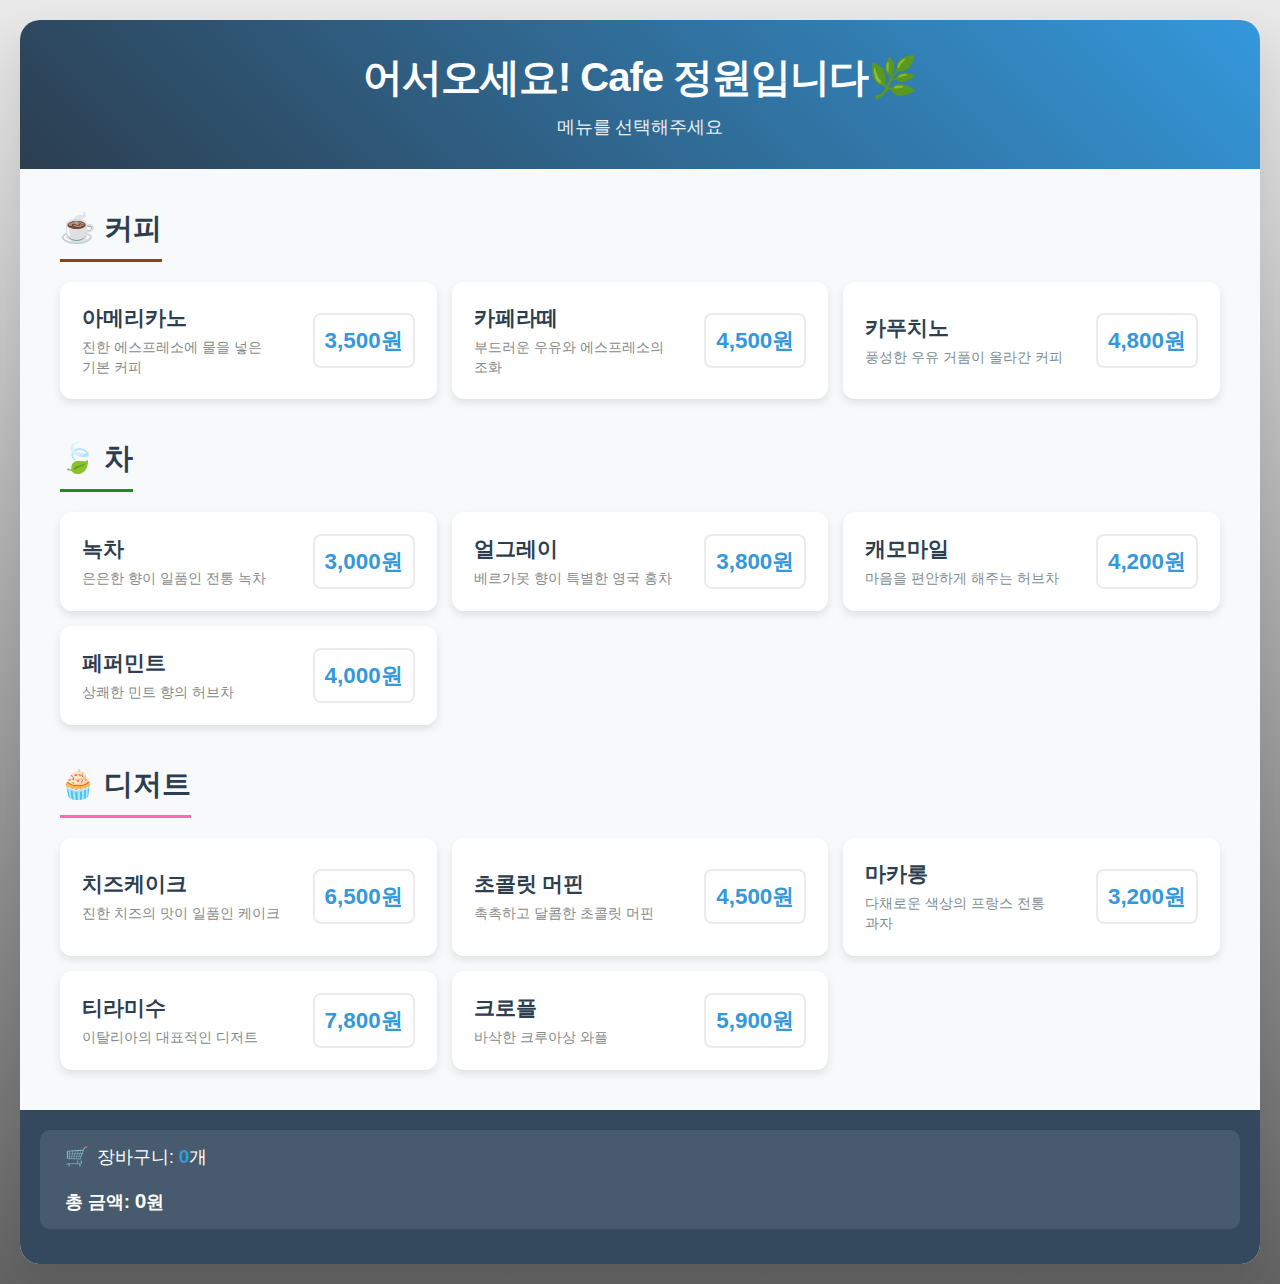
<file: html/event.html>
<!DOCTYPE html>
<html lang="ko">
<head>
    <meta charset="UTF-8">
    <meta name="viewport" content="width=device-width, initial-scale=1.0">
    <title>카페 키오스크</title>
    <link rel="stylesheet" href="../css/kiosk.css">
</head>
<body>
    <div class="kiosk-container">
        <header class="kiosk-header">
            <h1>어서오세요! Cafe 정원입니다🌿</h1>
            <p>메뉴를 선택해주세요</p>
        </header>

        <main class="menu-container">
            <!-- 커피 메뉴 -->
            <section class="menu-section">
                <h2 class="menu-category">☕ 커피</h2>
                <div class="menu-items">
                    <div class="menu-item">
                        <div class="item-info">
                            <h3>아메리카노</h3>
                            <p>진한 에스프레소에 물을 넣은 기본 커피</p>
                        </div>
                        <div class="item-price">3,500원</div>
                    </div>
                    <div class="menu-item">
                        <div class="item-info">
                            <h3>카페라떼</h3>
                            <p>부드러운 우유와 에스프레소의 조화</p>
                        </div>
                        <div class="item-price">4,500원</div>
                    </div>
                    <div class="menu-item">
                        <div class="item-info">
                            <h3>카푸치노</h3>
                            <p>풍성한 우유 거품이 올라간 커피</p>
                        </div>
                        <div class="item-price">4,800원</div>
                    </div>
                </div>
            </section>

            <!-- 차 메뉴 -->
            <section class="menu-section">
                <h2 class="menu-category">🍃 차</h2>
                <div class="menu-items">
                    <div class="menu-item">
                        <div class="item-info">
                            <h3>녹차</h3>
                            <p>은은한 향이 일품인 전통 녹차</p>
                        </div>
                        <div class="item-price">3,000원</div>
                    </div>
                    <div class="menu-item">
                        <div class="item-info">
                            <h3>얼그레이</h3>
                            <p>베르가못 향이 특별한 영국 홍차</p>
                        </div>
                        <div class="item-price">3,800원</div>
                    </div>
                    <div class="menu-item">
                        <div class="item-info">
                            <h3>캐모마일</h3>
                            <p>마음을 편안하게 해주는 허브차</p>
                        </div>
                        <div class="item-price">4,200원</div>
                    </div>
                    <div class="menu-item">
                        <div class="item-info">
                            <h3>페퍼민트</h3>
                            <p>상쾌한 민트 향의 허브차</p>
                        </div>
                        <div class="item-price">4,000원</div>
                    </div>
                </div>
            </section>

            <!-- 디저트 메뉴 -->
            <section class="menu-section">
                <h2 class="menu-category">🧁 디저트</h2>
                <div class="menu-items">
                    <div class="menu-item">
                        <div class="item-info">
                            <h3>치즈케이크</h3>
                            <p>진한 치즈의 맛이 일품인 케이크</p>
                        </div>
                        <div class="item-price">6,500원</div>
                    </div>
                    <div class="menu-item">
                        <div class="item-info">
                            <h3>초콜릿 머핀</h3>
                            <p>촉촉하고 달콤한 초콜릿 머핀</p>
                        </div>
                        <div class="item-price">4,500원</div>
                    </div>
                    <div class="menu-item">
                        <div class="item-info">
                            <h3>마카롱</h3>
                            <p>다채로운 색상의 프랑스 전통 과자</p>
                        </div>
                        <div class="item-price">3,200원</div>
                    </div>
                    <div class="menu-item">
                        <div class="item-info">
                            <h3>티라미수</h3>
                            <p>이탈리아의 대표적인 디저트</p>
                        </div>
                        <div class="item-price">7,800원</div>
                    </div>
                    <div class="menu-item">
                        <div class="item-info">
                            <h3>크로플</h3>
                            <p>바삭한 크루아상 와플</p>
                        </div>
                        <div class="item-price">5,900원</div>
                    </div>
                </div>
            </section>
        </main>

        <footer class="kiosk-footer">
            <div class="order-summary">
                <div class="order-info">
                    <div class="cart-section">
                        <span class="cart-icon">🛒</span>
                        <span>장바구니: <span id="selected-count">0</span>개</span>
                    </div>
                    <!-- 카드 아이템 자동 추가 -->
                    <div class="cart-items" id="cart-items"></div>
                    <div class="total-section">
                        <span class="total-price">총 금액: <span id="total-price">0</span>원</span>
                    </div>
                </div>
             </div>
        </footer>
    </div>
    <script src="../js/kiosk.js"></script>
</body>
</html>
</file>
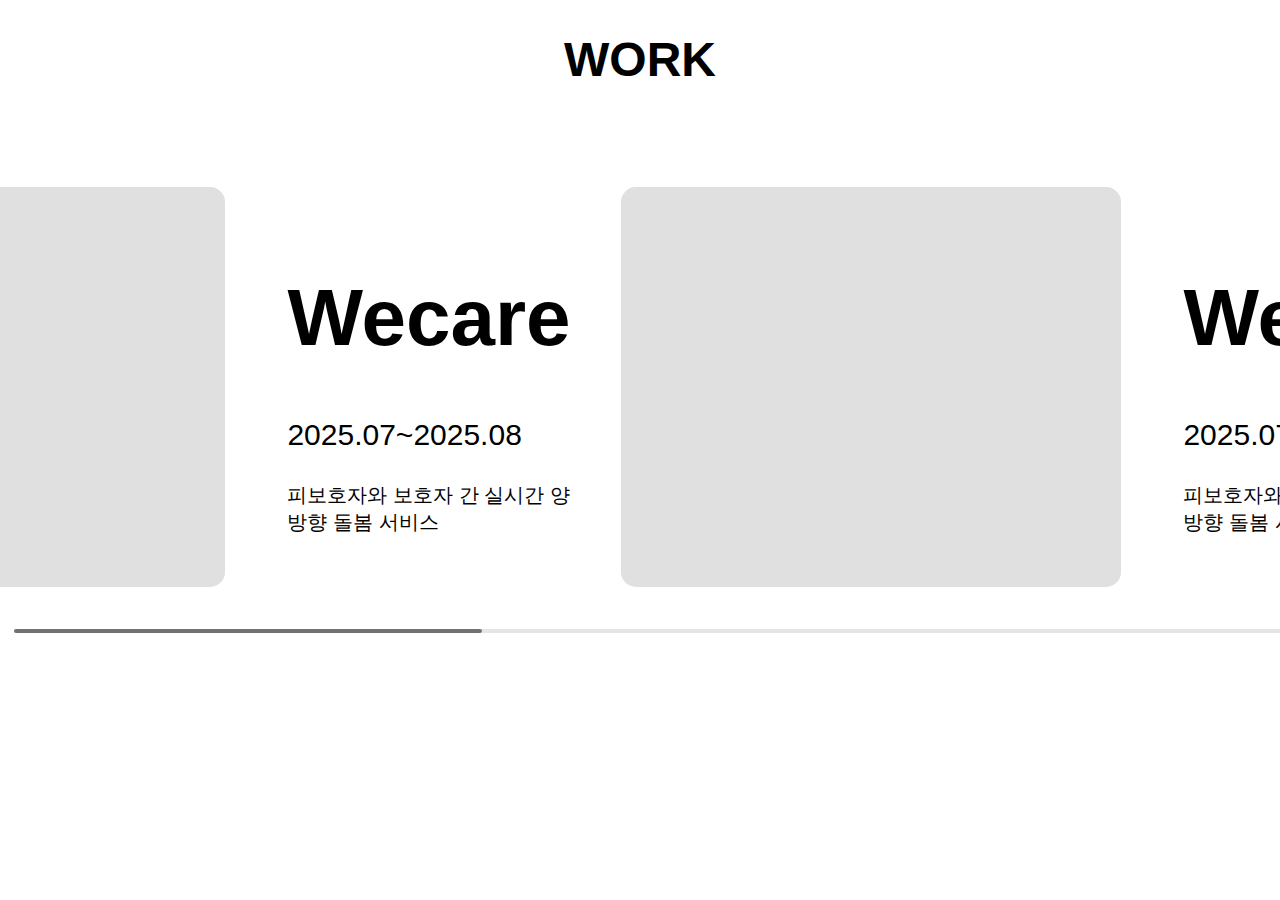
<file: html/swipe.html>
<!DOCTYPE html>
<html lang="ko">
  <head>
    <meta charset="utf-8" />
    <title>Work Section</title>
    <meta
      name="viewport"
      content="width=device-width, initial-scale=1, minimum-scale=1, maximum-scale=1"
    />
    <link
      rel="stylesheet"
      href="https://cdn.jsdelivr.net/npm/swiper@11/swiper-bundle.min.css"
    />
    <link rel="stylesheet" href="../css/swipe.css" />
  </head>

  <body>
    <section class="work-section">
      <h1 class="section-title">work</h1>
      <div class="swiper mySwiper">
        <div class="swiper-wrapper">
          <div class="swiper-slide">
            <div class="slide-container">
              <div class="info">
                <h1>Wecare</h1>
                <p class="date">2025.07~2025.08</p>
                <p class="description">
                  피보호자와 보호자 간 실시간 양방향 돌봄 서비스
                </p>
              </div>
              <div class="image-placeholder"></div>
            </div>
          </div>

          <div class="swiper-slide">
            <div class="slide-container">
              <div class="info">
                <h1>Wecare</h1>
                <p class="date">2025.07~2025.08</p>
                <p class="description">
                  피보호자와 보호자 간 실시간 양방향 돌봄 서비스
                </p>
              </div>
              <div class="image-placeholder"></div>
            </div>
          </div>

          <div class="swiper-slide">
            <div class="slide-container">
              <div class="info">
                <h1>Wecare</h1>
                <p class="date">2025.07~2025.08</p>
                <p class="description">
                  피보호자와 보호자 간 실시간 양방향 돌봄 서비스
                </p>
              </div>
              <div class="image-placeholder"></div>
            </div>
          </div>

          <div class="swiper-slide">
            <div class="slide-container">
              <div class="info">
                <h1>Wecare</h1>
                <p class="date">2025.07~2025.08</p>
                <p class="description">
                  피보호자와 보호자 간 실시간 양방향 돌봄 서비스
                </p>
              </div>
              <div class="image-placeholder"></div>
            </div>
          </div>
          
          </div>
        <div class="swiper-scrollbar"></div>
      </div>
    </section>

    <script src="https://cdn.jsdelivr.net/npm/swiper@11/swiper-bundle.min.js"></script>
    <script src="../js/swipe.js"></script>
  </body>
</html>
</file>
<file: css/kiosk.css>
* {
    margin: 0;
    padding: 0;
    box-sizing: border-box;
}

body {
    font-family: 'Arial', sans-serif;
    background: linear-gradient(180deg, #e9e9e9 0%, #636363 100%);
    min-height: 100vh;
    padding: 20px;
}

/* tab style */
.tab-buttons {
    display: flex;
    justify-content: center;
    gap: 10px;
    margin-bottom: 30px;
    border-bottom: 2px solid #e0e0e0;
    padding-bottom: 0;
}

.tab-btn {
    background: transparent;
    border: none;
    padding: 15px 30px;
    font-size: 1.2rem;
    cursor: pointer;
    border-radius: 8px 8px 0 0;
    transition: all 0.3s ease;
    color: #7f8c8d;
    position: relative;
}

.tab-btn:hover {
    background: rgba(52, 152, 219, 0.1);
    color: #34495e;
}

.tab-btn.active {
    background: #34495e;
    color: white;
    transform: translateY(2px);
}

/* Tab Contents */
.tab-contents {
    position: relative;
}

.tab-content {
    display: none;
}

.tab-content.active {
    display: block;
    animation: fadeIn 0.3s ease;
}

/* Kiosk Container */
.kiosk-container {
    max-width: 1600px;
    margin: 0 auto;
    background: white;
    border-radius: 20px;
    box-shadow: 0 20px 40px rgba(0,0,0,0.1);
    overflow: hidden;
}

/* Header */
.kiosk-header {
    background: linear-gradient(45deg, #2c3e50, #3498db);
    color: white;
    text-align: center;
    padding: 30px;
}

.kiosk-header h1 {
    font-size: 2.5rem;
    margin-bottom: 10px;
    letter-spacing: -1px;
}

.kiosk-header p {
    font-size: 1.1rem;
    opacity: 0.9;
}

/* Menu Section */
.menu-container {
    padding: 40px;
    background: #f8f9fa;
}

.menu-section {
    margin-bottom: 40px;
}

.menu-section:last-child {
    margin-bottom: 0;
}

.menu-category {
    font-size: 1.8rem;
    color: #2c3e50;
    margin-bottom: 20px;
    padding-bottom: 10px;
    border-bottom: 3px solid #3498db;
    display: inline-block;
}

.menu-items {
    display: grid;
    grid-template-columns: repeat(auto-fit, minmax(350px, 1fr));
    gap: 15px;
}

/* Menu Item */
.menu-item {
    background: white;
    padding: 20px;
    border-radius: 12px;
    box-shadow: 0 4px 8px rgba(0,0,0,0.1);
    display: flex;
    justify-content: space-between;
    align-items: center;
    transition: all 0.3s ease;
    cursor: pointer;
    border: 2px solid transparent;
}

.menu-item:hover {
    box-shadow: 0 8px 16px rgba(0,0,0,0.15);
}

.menu-item:active {
    transform: scale(0.98);
}

.menu-item.selected {
    box-shadow: 0 8px 16px rgba(0,0,0,0.15);
    border-color: #3498db;
    transform: scale(0.98);
}

.item-info h3 {
    font-size: 1.3rem;
    color: #2c3e50;
    margin-bottom: 5px;
}

.item-info p {
    color: #7f8c8d;
    font-size: 0.9rem;
    line-height: 1.4;
    max-width: 200px;
    word-break: keep-all;
    word-wrap: break-word;
}

.menu-item .item-price {
    font-size: 1.4rem;
    font-weight: bold;
    color: #3498db;
    background: #ffffff;
    padding: 10px;
    border-radius: 8px;
    border: 2px solid rgb(235, 235, 235);
}

/* Footer & Cart */
.kiosk-footer {
    background: #34495e;
    color: white;
    text-align: center;
    padding: 20px;
}

.order-info {
    display: flex;
    flex-direction: column;
    align-items: flex-start;
    width: 100%;
    margin-bottom: 15px;
    padding: 15px 25px;
    background: rgba(255,255,255,0.1);
    border-radius: 10px;
    font-size: 1.1rem;
    gap: 10px;
}

.order-btn {
    width: 100%;
    margin: 20px auto 0 auto;
    padding: 15px 30px;
    background: #fff;
    color: #000;
    border: none;
    border-radius: 12px;
    font-size: 1.3rem;
    font-weight: normal;
    cursor: pointer;
    transition: all 0.3s ease;
    display: block;
}

.cart-section {
    display: flex;
    align-items: center;
    gap: 8px;
}

.cart-icon {
    font-size: 1.2rem;
}

#selected-count {
    font-weight: bold;
    color: #3498db;
    font-size: 1.2rem;
}

.total-section {
    font-weight: bold;
    color: #ffffff;
}

#total-price {
    font-size: 1.3rem;
}

/* Cart Items */
.cart-items {
    width: 100%;
}

.cart-item {
    display: grid;
    grid-template-columns: 40px 1fr 40px 120px 60px;
    gap: 15px;
    align-items: center;
    padding: 10px 0;
    border-radius: 8px;
    font-size: 1rem;
}

.cart-item .item-details {
    text-align: center;
}

.cart-item .item-price {
    background: transparent;
    border: none;
    text-align: right;
    font-weight: bold;
    font-size: 1em;
    color: #ffffff;
    padding: 0;
}

/* Buttons */
.cart-item .btn,
.cart-item .delete-btn {
    background: #ffffff;
    color: #000000;
    border: none;
    width: 30px;
    height: 30px;
    border-radius: 20%;
    cursor: pointer;
    transition: background-color 0.2s;
}

.cart-item .btn:hover,
.cart-item .delete-btn:hover {
    background: #f0f0f0;
}

/* Category Colors */
.menu-section:nth-child(1) .menu-category {
    border-bottom-color: #8B4513;
}

.menu-section:nth-child(2) .menu-category {
    border-bottom-color: #228B22;
}

.menu-section:nth-child(3) .menu-category {
    border-bottom-color: #FF69B4;
}
</file>
<file: css/swipe.css>
/* 기본 스타일 및 중앙 정렬 */
body {
  margin: 0;
  padding: 0;
  font-family: Arial, sans-serif;
  background-color: #ffffff;
}

.work-section {
  max-width: 1440px;
  margin: 0 auto;
  text-align: center;
}

.section-title {
  font-size: 3rem;
  font-weight: bold;
  color: #000;
  margin-bottom: 50px;
  text-transform: uppercase;
}

/* Swiper 컨테이너 */
.swiper {
  width: 100%;
  padding: 0 5vw; /* 좌우 패딩을 뷰포트 너비에 따라 설정하여 옆 슬라이드가 보이게 함 */
}

.swiper-wrapper {
  align-items: center;
}

/* 개별 슬라이드 스타일 */
.swiper-slide {
  width: 70vw; /* 슬라이드 너비를 화면 너비의 70%로 설정 (원하는대로 조절) */
  min-height: 500px;
  background-color: #ffffff;
  display: flex;
  justify-content: center;
  align-items: center;
}

.slide-container {
  display: flex;
  justify-content: space-between;
  align-items: center;
  width: 100%;
  padding: 50px;
  border-radius: 15px;
}

/* 텍스트 정보 영역 */
.info {
  font-size: 40px;
  text-align: left;
  flex: 1;
}

.date {
  font-size: 30px;
}

.description {
  font-size: 20px;
}

/* 이미지 플레이스홀더 */
.image-placeholder {
  width: 500px; /* 고정 너비 */
  height: 400px;
  background-color: #e0e0e0;
  border-radius: 15px;
  flex-shrink: 0;
  margin-left: 50px;
}
</file>
